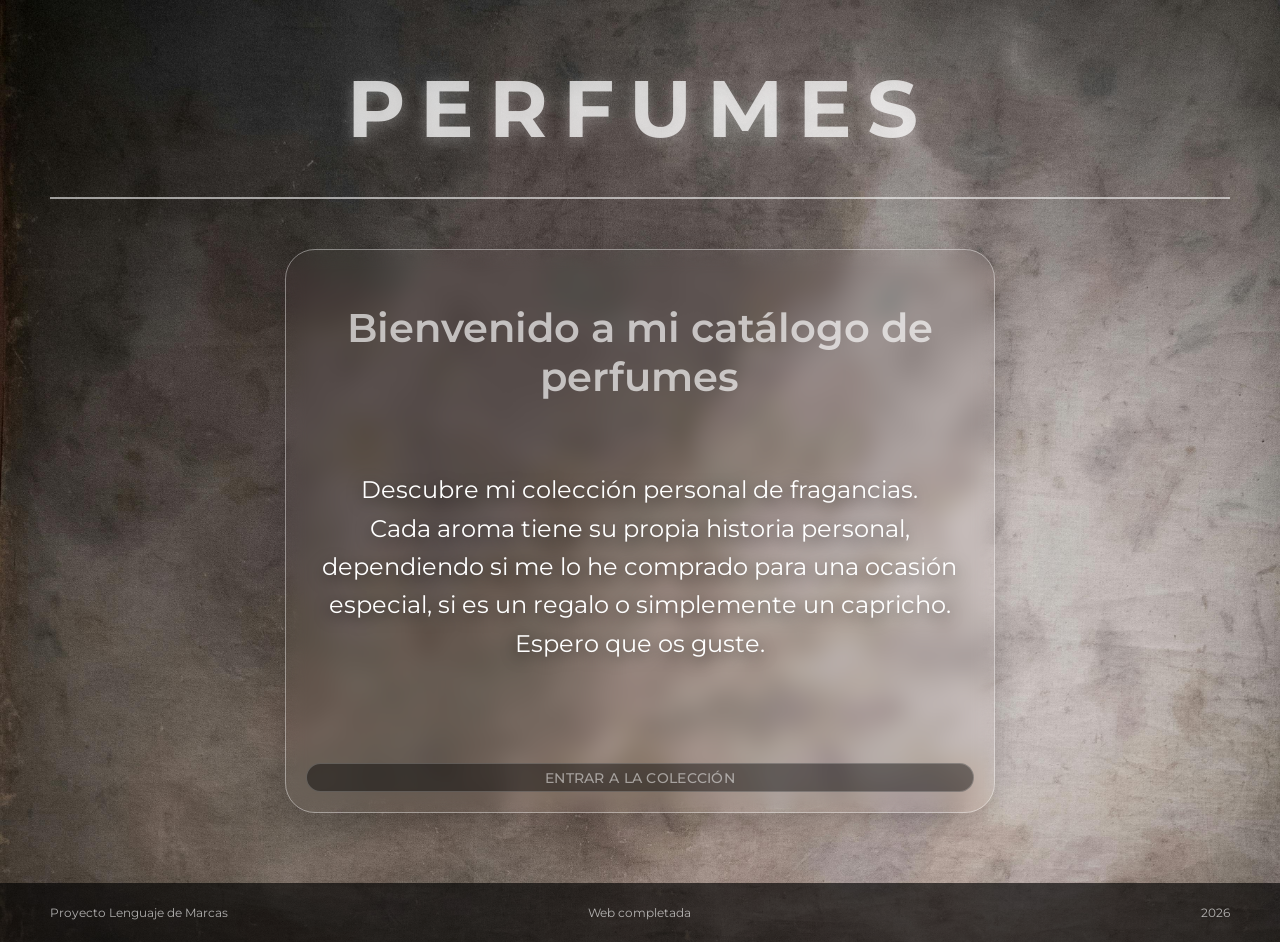
<file: index.html>
<!DOCTYPE html>
<html lang="es">
<head>
    <meta charset="UTF-8">
    <meta name="viewport" content="width=device-width, initial-scale=1.0">
    <title>Portada - Mis Perfumes</title>
    <link rel="stylesheet" type="text/css" href="css/style-index.css">
    <link href="https://fonts.googleapis.com/css2?family=Montserrat:ital,wght@0,100..900;1,100..900&display=swap" rel="stylesheet"> <!-- añadimos la fuente Montserrat desde Google Fonts, pero no la uso aún, eso en el CSS-->
    <link rel="icon" type="image/png" href="imagenes/varios/icono/iconoPerfume.png"> <!-- meterle foto en la pestaña de la web -->
</head>

<body>
<!--
- He pasado todo por la IA para que le aplique el encode a los diferentes textos. He usado Gemini
- Es algo bastante sencillito pero queda limpio al menos
- Las class las uso para las etiquetas padre y los id para las hijas, por regla general. Uso unos nombres clave para etenderme con el css
- Esta no es mi web original ni la que voy a entregar con el CSS y el JS, es una más sencilla
-->
    <header class="titulo-conjunto" >
        <h1 id="titulo-principal">PERFUMES</h1>
    </header>

<!--
- Agrupamos por secciones dentro d ela parte main de la portada, para agrupar todo correctramente
-->
    <main>
        <section class="contenedor-descripcion">
            <h2 id="titulo-descripcion">Bienvenido a mi cat&aacute;logo de perfumes</h2>
            <p id="descripcion">
                Descubre mi colecci&oacute;n personal de fragancias.
                <br>Cada aroma tiene su propia historia personal, dependiendo si me lo he comprado para una ocasión especial, si es un regalo o simplemente un capricho.
                <br>Espero que os guste.
            </p>
            <nav class="botones-navegacion">
                <a href="main.html" class="activa"> ENTRAR A LA COLECCI&Oacute;N</a> <!--al clicar en este enlace nos manda a la parte main del trabajo-->
            </nav>
        </section>
    </main>

<!--
- De igual manera, el footer lo estructuramos bien para que se pueda editar con CSS de una forma más fácil
-->
    <footer class="footer">
        <p id="nombre-footer">Proyecto Lenguaje de Marcas</p>
        <p id="datos-proyecto-footer">Web completada</p>
        <p id="año-footer">2026</p>
    </footer>


</body>

</html>
</file>
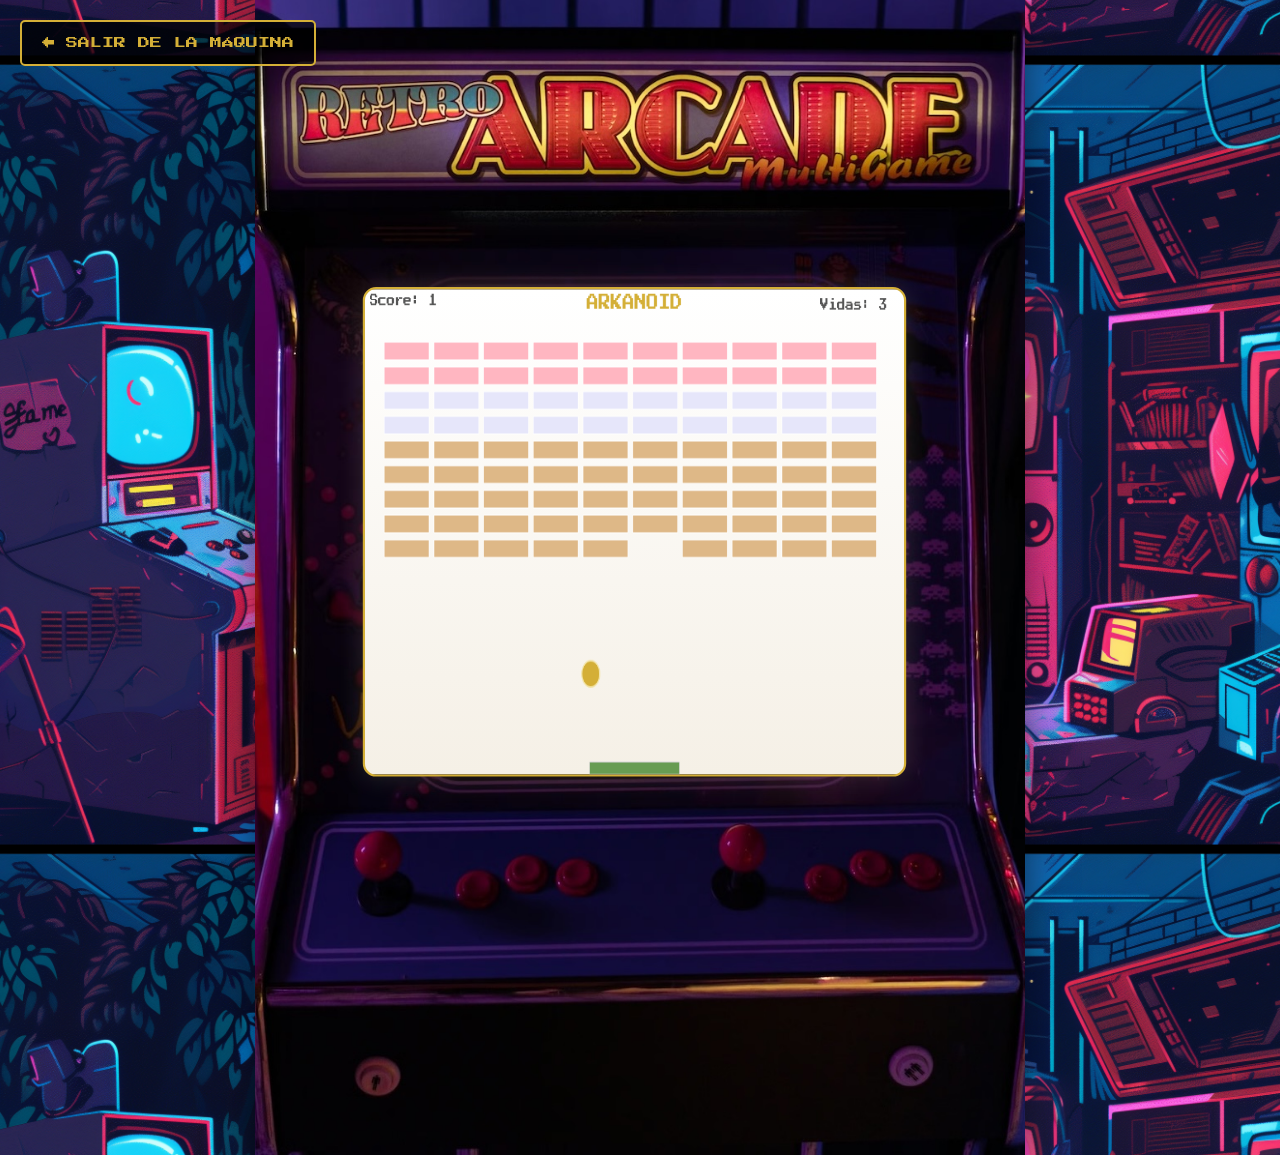
<file: arkanoid.html>
<!DOCTYPE html>
<html>
    <head>
        <meta charset="utf-8">
        <title>Arkanoid</title>
        <link rel="icon" type="image/png" href="imagenes/varios/icono/arcade-machine.png"> <!-- meterle foto en la pestaña de la web -->
        <link rel="preconnect" href="https://fonts.googleapis.com">
        <link rel="preconnect" href="https://fonts.gstatic.com" crossorigin>
        <link href="https://fonts.googleapis.com/css2?family=Montserrat:ital,wght@0,100..900;1,100..900&family=Press+Start+2P&display=swap" rel="stylesheet">
        <style>
            body{
                margin: 0;
                padding: 0;
                overflow: hidden;height: 100vh;
                background-image: url(/imagenes/varios/fondos/arcadeFondoFinal.png);
                background-size: 110%;
                background-position: center;

            }
            *{
                padding: 0;
                margin: 0;
            }
            canvas{
                margin-top: 30px;
                display: block;
                margin-left: auto;
                margin-right: auto;
            }
            
            #contenedor-arcade {
                position: relative; 
                width: 700px;
                height: 1050px;
                margin: 0 auto; 
                background-image: url('/imagenes/varios/fondos/arkanoidCopia2.jpg');
                background-size: cover;
                background-position: center;
                box-shadow: 0 15px 35px rgba(0,0,0,0.5);

                transform: scale(1.1);
                transform-origin: top center;
                margin-top: 0;
        

            }
            
            #miCanvas {
            position: absolute;
            /* Va de un blanco roto arriba a un beige muy sutil abajo */
            background: linear-gradient(180deg, #FFFFFF 0%, #F5F0E6 100%);
            border: 2px solid #D4AF37;
            border-radius: 12px;
            box-shadow: 0 0px 25px rgba(255,255,200,0.15);

            top: 22%;
            left: 14%;

            width: 70%;
            height: 42%;

            background-color: transparent;
}
    .boton-salir-arcade {
    position: fixed;
    top: 20px;
    left: 20px;
    z-index: 10000;
    font-family: 'Press Start 2P', cursive;
    font-size: 12px;
    color: #D4AF37; 
    text-decoration: none;
    padding: 15px 20px;
    background: rgba(0, 0, 0, 0.7);
    border: 2px solid #D4AF37;
    border-radius: 5px;
    transition: all 0.3s ease;
}

.boton-salir-arcade:hover {
    background: #D4AF37;
    color: black;
    transform: scale(1.1);
    box-shadow: 0 0 15px rgba(212, 175, 55, 0.5);
}
        </style>
    </head>
    <body>
        <div id = "contenedor-arcade">
        <canvas id="miCanvas" width="900" height="550"></canvas>
        </div>

        <a href="despedida.html" class="boton-salir-arcade">
        &larr; SALIR DE LA MÁQUINA
</a>
    </body>
    <script src="js/script-arkanoid.js"></script>

</html>
</file>
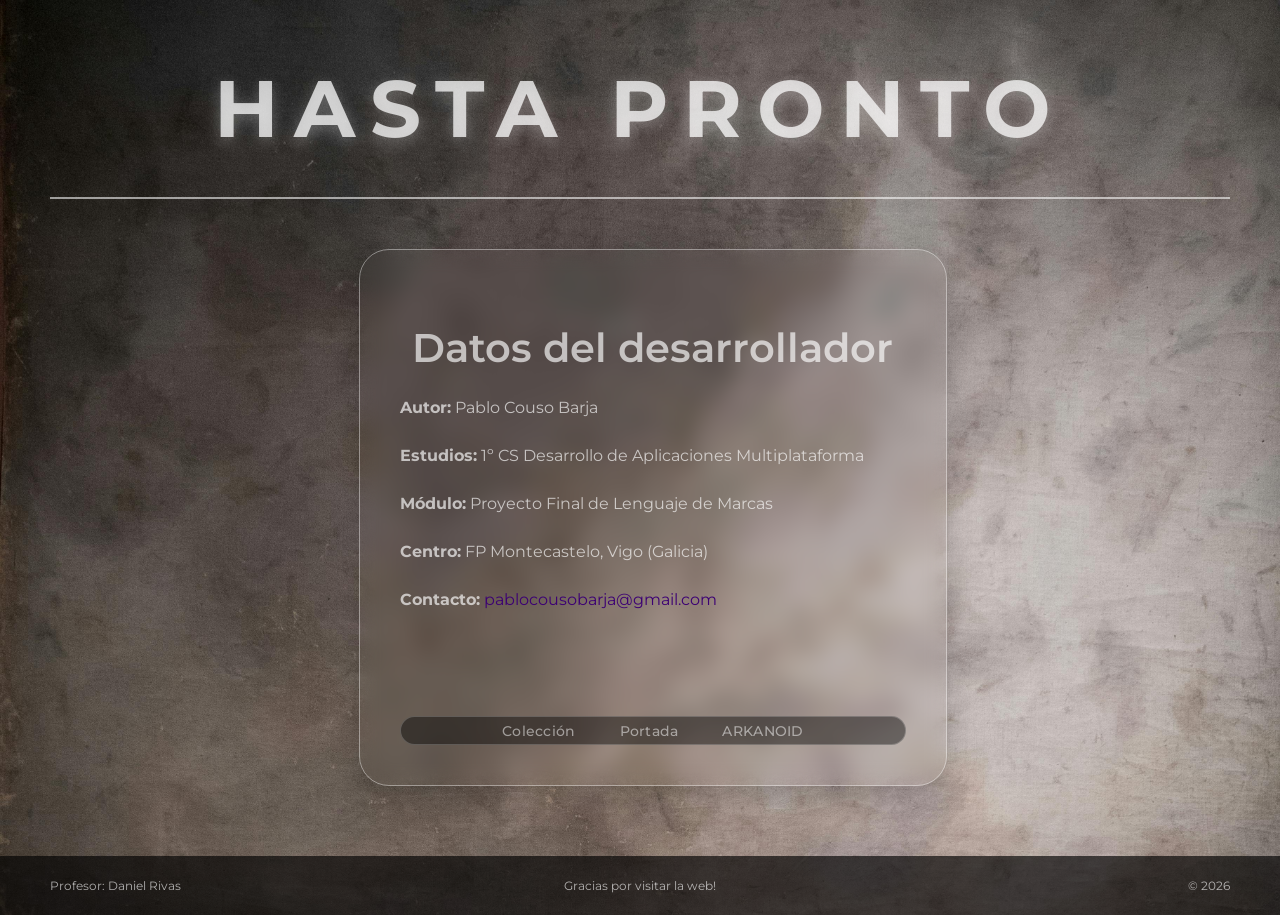
<file: despedida.html>
<!DOCTYPE html>
<html lang="es">
<head>
    <meta charset="UTF-8">
    <meta name="viewport" content="width=device-width, initial-scale=1.0">
    <title>Despedida - Mis Perfumes</title>
    <link rel="stylesheet" type="text/css" href="css/style-despedida.css">
    <link href="https://fonts.googleapis.com/css2?family=Montserrat:ital,wght@0,100..900;1,100..900&display=swap" rel="stylesheet"> <!-- añadimos la fuente Montserrat desde Google fonts-->
    <link rel="icon" type="image/png" href="imagenes/varios/icono/iconoPerfume.png"> <!-- meterle foto en la pestaña de la web -->
</head>
<body>

    <header class="titulo-conjunto">
        <h1 id="titulo-principal">HASTA PRONTO</h1>
    </header>

<!--
- Le aplicamos un mínimo de css en el propio html para que todo se vea mejor y par mostrar las diferentes fromas de aplicar CSS, bien en el propio html o en un archivo aparte (siguiente fase del proyecto)
- Usamos la etiqueta Strong para que esa parte se vea en negrita
- El a mailto: nos sirve para, a parte de que se vea el texto que queramos, en este caso mi email, una vez cliquemos, se nos redirija directamente a escribir un email a la dirección que referencio, la mia
- Lo mismo más o menos los href main e index, nos redirige al clicar al la parte que queramos d la página, o a la portada o al main
-->
    <main>
        <section class="contenedor-descripcion" style="text-align: left; padding: 40px;"> <!-- alineamos el texto a la izquierda y le damos una separación interior de 40px-->
            <h2 id="titulo-descripcion" style="text-align: center;">Datos del desarrollador</h2> <!-- alineamos al centro-->
            
            <article style="font-size: 16px; line-height: 2; margin-top: 20px;">
                <p><strong>Autor:</strong> Pablo Couso Barja</p>
                <p><strong>Estudios:</strong> 1&ordm; CS Desarrollo de Aplicaciones Multiplataforma</p>
                <p><strong>M&oacute;dulo:</strong> Proyecto Final de Lenguaje de Marcas</p>
                <p><strong>Centro:</strong> FP Montecastelo, Vigo (Galicia)</p>
                <p><strong>Contacto:</strong> <a class="email" href="mailto:pablocousobarja@gmail.com" title="Envíame un correo!">pablocousobarja@gmail.com</a></p>
            </article>

            <div style="text-align: center; margin-top: 40px;"> <!--centramos el teto y lo separamos de arriba 40px -->
                <nav class="botones-navegacion">
                    <a href="main.html">Colecci&oacute;n</a>
                    <a href="index.html">Portada</a>
                    <a href="arkanoid.html">ARKANOID</a>

                </nav>
            </div>
        </section>
    </main>

    <footer class="footer">
        <p id="nombre-footer">Profesor: Daniel Rivas</p>
        <p id="datos-proyecto-footer">Gracias por visitar la web!</p>
        <p id="colegio-footer">&copy; 2026</p>
    </footer>

</body>
</html>
</file>
<file: css/style-index.css>
body{
    margin: 0; /*que no tenga márgenes por ninguna parte */
    display: flex; /*le damos flexbox*/
    flex-direction: column; /*los contenedores se alinean en columnas, uno debajo del otro*/
    align-items: center; /*los contenedores se centran horizontalmente, es decir, las columnas se van al medio*/
    min-height: 100vh; /*hace que ocupe el 100% de la pantalla como mínimo, por lo que puede crecer. 1vh es el 1% de la altura total del navegador*/
    color: white; /*color por defecto de las letras de todo el body*/
    font-family: 'Montserrat', sans-serif; /*fuente sacada de Google Fonts  para toda la página*/
    overflow-x: hidden;/*con esto evito el scroll horizontal, ya que cualquier cosa que sobrepase el ancho se queda invisible*/
    background-image: url('../imagenes/varios/fondos/fondoMarron1.jpg'); /*inserto la imagen de fondo*/
    background-size: cover;/*hace que la imagen en este caso ocupe todo el body*/
}

.titulo-conjunto {
    width: calc(100% - 100px); /*hace que el ancho de esto deje 50px a cada lado, es para la línea de debajo del título, simple estética*/
    border-bottom: 2px solid rgba(255, 255, 255, 0.574);/*borde inferior de 2px de ancho, una línea sólida y con ese color y transparencia*/
    padding-bottom: 20px;/*espacio inferior entre la parte inferior del texto y la línea estética*/
    margin: 0 50px;/*deja margenes de 0px arriba y abajo y de 50px en izquierda y derecha*/
    text-align: center; /*el texto se alinea hacia el centro de la pantalla*/
}

#titulo-principal {
    display: block;/*es una obligación de guardar una fila para este bloque, ocupa el 100% del contenedor padre*/
    text-align:center;
    font-size: 80px; /*cambiamos el tamaño del texto*/
    color: rgba(255, 255, 255, 0.733);/*le damos un nuevo color al texto*/
    letter-spacing: 15px; /*le damos un espacio extra entre letras*/
    text-shadow: 0px 4px 15px rgba(255, 255, 255, 0.304);/*efecto de soba del texto, 0px para qu no se mueva hacia los lados, 4px la sobra se 
                                                            desplaza 4px hacia abajo y el 15px es el blur, como de borrosa es la sombra*/
    margin: 60px auto 0 auto;/*lo empuja 60px hacia abajo desde el objeto superior, auto para que calcule automaticamente ek espacio derecho, 0 para
    que no deje espacio inferior y no lo empuje desde abajo y auto para lo mismo que en derecha, en izquierda*/
    text-transform: uppercase; /*el texto va a ir siempre en mayusculas*/
    padding-bottom: 20px;/*espacio inferior desde el texto hasta el borde del contenedor*/

    width: calc(100% - 200px);/*el ancho será de el total del ancho del navegador -100px a cada lado*/
    max-width: none; /*el ancho maximo no está definido*/

}

.contenedor-descripcion {
    background-color: rgba(255, 255, 255, 0);/*definimos solo el color del fondo*/
    backdrop-filter: blur(10px);/*emborrona lo que hay detrás del elemento*/
    border: 0.5px solid rgba(255, 255, 255, 0.403);
    border-radius: 30px;
    padding: 20px;
    box-shadow: 0 8px 30px rgba(0,0,0,0.2); /*sombra alrededor de la caja, no se mueve hacia los lados, está centrada, se desplaza 8px hacia abajo y el el blur es de 30px*/
    color: #ffffffa7;
    width: 90%; /*ocpa el 90% del ancho de su padre, el body, lo demás queda vacío*/
    text-align: center;
    margin: 20px auto 70px auto;
    max-width: 700px; /*se puede estirar todo lo que quiera pero no más de 700px*/
    margin-top: 50px;
    transition: transform 0.8s ease-in-out, box-shadow 1s ease-in-out;/*transición para el :hover. Tarda 0.8s en completar la transform indicada en el hover. Empieza lenta, acelera en medio y se hace lenta al final otra vez. Lo mismo con la sombra*/
    cursor: default; /*no cambia a mano, se queda en flecha el ratón al pasar por encima de esta caja*/
}
.contenedor-descripcion:hover{
    transform: scale(1.1);/*el elemento crece un 10% de su tamaño original*/
    box-shadow: 0 30px 80px rgba(0, 0, 0, 0.794); /*aplicamos la sombra a la caja en los tiempos anteriores*/
}


#titulo-descripcion{
    font-size: 40px;
    margin-bottom: 20px;
    font-weight: 600;

}

#descripcion{
    margin-top: 70px;
    font-size: 24px;
    line-height: 1.6; /*es el interlienado dependiendo del tamaño de la fuente*/
    color: white;
    text-shadow: 0px 4px 15px rgba(0, 0, 0, 0.6);
}

.botones-navegacion{
    background: rgba(4, 4, 4, 0.44); /*color fondo de nuestra cajita*/
    border: 1px solid rgba(255, 255, 255, 0.2); /*fino borde de la cajita*/
    border-radius: 999px; /*el border-radius nos hace las esquinas redondeadas, 999px lo hace muy redondo*/
    margin-top: 100px;
    padding: 4px; /*el padding es la separación interior entre el texto y los bordes de la caja que lo contiene*/
    display: block; /*le volvemos a dar la propiedad flexbox*/
    gap: 10px;/*añadimos 10px de separación entre los elementos*/
}

.botones-navegacion a { /*todos los enlaces dentro de botones-navegacion*/
    text-decoration: none; /*le quita el subrayado de los enlaces que tienen por defecto*/
    color: rgba(255, 255, 255, 0.5); /*color del texto de los enlaces*/
    font-size: 14px; 
    font-weight: 500; /*grosor de la letra, 500 es un grosor medio*/
    font-family: Montserrat;
    letter-spacing: 0.02em;/*espacio entre letras, en este caso muy pequeño*/
    padding: 7px 20px; /*espacio interior, 7px desde el texto hasta el borde superior e inferior y 20 a los laterales*/
    border-radius: 999px; /*forma redonda de la caja que contiene cada enlace*/
    cursor: pointer; /*aseguramos que al pasar el ratón por encima cambie de flecha a mano, es una buena práctica*/
    transition: background 0.25s ease, color 0.25s ease, transform 0.25s ease, padding 0.25s ease; /*le decimos al navegador que los cambios ocurran en estos tiempos y no de golpe
    al crear el efevto :hover posteriormente. El fondo cambiará en 0.25s, ease hace que la animacion empiece rapido y termine lenta, le da suavidad.
    color lo mismo, el texto cambiará de color en 0.25s y de forma suave, transform hace que al crecer el botón tarde 0.25s se forma suave y para que se ensanche el botón
    con el padding lo haga en 0.25s y suave*/    
}
    

/*definimos lo que pasa al pasar el raton por encima, que lo hace en las condiciones anteriores de transition*/
.botones-navegacion a:hover{
    background: rgba(255, 255, 255, 0.18);
    color: white;
    transform: scale(1.06);/*crece de tamaño con un zoom suave como hemos descrito en transition, un 6% en concreto*/
    padding: 7px 24px; /*aumenta el espacio interior arriba y abajo de 4 a 7px y a los lados de 20 a 24px*/
}


.footer{
    display: grid;
    grid-template-columns: 1fr 1fr 1fr;/*divide el footer en 3 columnas del mismo tamaño y cada una ocupa 1 fracción del espacio total*/
    padding: 10px 50px; /* Añadimos margen a los lados para que no se pegue a los bordes */
    box-sizing: border-box;
    margin-top: auto; /* Esto lo empuja al final */
    background: rgba(0, 0, 0, 0.656); /* Fondo oscuro para que el texto blanco resalte */
    color: rgba(255, 255, 255, 0.644);
    font-size: 12px;
    width: 100%;
}

/*ubicamos cada parte en una zona de la pantalla horizontalmente*/
#nombre-footer { 
    text-align: left; 
}
#datos-proyecto-footer { 
    text-align: center; 
}
#año-footer { 
    text-align: right; 
}

@media (max-width: 768px) {
    
    /* aquí reducimos el tamaño del título para que quepa en el teléfono*/
    #titulo-principal {
        font-size: 40px;
        letter-spacing: 5px;
        width: 100%;
        margin-top: 30px;
    }


    .botones-navegacion{
        margin: 0 auto; /*aseguramos que se centren*/
    }
    /* el grid lo pasamos a 1 columna en vez de 3, para que se vea perfecto */
    .todos-perfumes {
        grid-template-columns: 1fr;
        width: 90%;
    }

    /*reducimos el tamaño de la caja */
    .contenedor-descripcion {
        width: 80%;
        padding: 15px;
    }

    /*pasamos el grid del footer también a 1 columna centrada */
    .footer {
        grid-template-columns: 1fr;
        gap: 15px;
    }
    
    #nombre-footer, #datos-proyecto-footer, #año-footer {
        text-align: center;
        margin-bottom: 10px;
    }

    /*ajustamos el modal para que no se nos salga de la pantalla */
    .modal {
        width: 95%;
        padding: 1rem;

    }
}
</file>
<file: css/style-despedida.css>
body{
    margin: 0; /*que no tenga márgenes por ninguna parte */
    display: flex; /*le damos flexbox*/
    flex-direction: column; /*los contenedores se alinean en columnas, uno debajo del otro*/
    align-items: center; /*los contenedores se centran horizontalmente, es decir, las columnas se van al medio*/
    min-height: 100vh; /*hace que ocupe el 100% de la pantalla como mínimo, por lo que puede crecer. 1vh es el 1% de la altura total del navegador*/
    color: white; /*color por defecto de las letras de todo el body*/
    font-family: 'Montserrat', sans-serif; /*fuente sacada de Google Fonts  para toda la página*/
    overflow-x: hidden;/*con esto evito el scroll horizontal, ya que cualquier cosa que sobrepase el ancho se queda invisible*/
    background-image: url('../imagenes/varios/fondos/fondoMarron1.jpg'); /*inserto la imagen de fondo*/
    background-size: cover;/*hace que la imagen en este caso ocupe todo el body*/
}

.titulo-conjunto {
    width: calc(100% - 100px); /*hace que el ancho de esto deje 50px a cada lado, es para la línea de debajo del título, simple estética*/
    border-bottom: 2px solid rgba(255, 255, 255, 0.574);/*borde inferior de 2px de ancho, una línea sólida y con ese color y transparencia*/
    padding-bottom: 20px;/*espacio inferior entre la parte inferior del texto y la línea estética*/
    margin: 0 50px;/*deja margenes de 0px arriba y abajo y de 50px en izquierda y derecha*/
    text-align: center; /*el texto se alinea hacia el centro de la pantalla*/
}

#titulo-principal {
    display: block;/*es una obligación de guardar una fila para este bloque, ocupa el 100% del contenedor padre*/
    text-align:center;
    font-size: 80px; /*cambiamos el tamaño del texto*/
    color: rgba(255, 255, 255, 0.733);/*le damos un nuevo color al texto*/
    letter-spacing: 15px; /*le damos un espacio extra entre letras*/
    text-shadow: 0px 4px 15px rgba(255, 255, 255, 0.304);/*efecto de soba del texto, 0px para qu no se mueva hacia los lados, 4px la sobra se 
                                                            desplaza 4px hacia abajo y el 15px es el blur, como de borrosa es la sombra*/
    margin: 60px auto 0 auto;/*lo empuja 60px hacia abajo desde el objeto superior, auto para que calcule automaticamente ek espacio derecho, 0 para
    que no deje espacio inferior y no lo empuje desde abajo y auto para lo mismo que en derecha, en izquierda*/
    text-transform: uppercase; /*el texto va a ir siempre en mayusculas*/
    padding-bottom: 20px;/*espacio inferior desde el texto hasta el borde del contenedor*/

    width: calc(100% - 200px);/*el ancho será de el total del ancho del navegador -100px a cada lado*/
    max-width: none; /*el ancho maximo no está definido*/

}

.contenedor-descripcion {
    background-color: rgba(255, 255, 255, 0);/*definimos solo el color del fondo*/
    backdrop-filter: blur(10px);/*emborrona lo que hay detrás del elemento*/
    border: 0.5px solid rgba(255, 255, 255, 0.403);
    border-radius: 30px;
    padding: 20px;
    box-shadow: 0 8px 30px rgba(0,0,0,0.2); /*sombra alrededor de la caja, no se mueve hacia los lados, está centrada, se desplaza 8px hacia abajo y el el blur es de 30px*/
    color: #ffffffa7;
    width: 90%; /*ocpa el 90% del ancho de su padre, el body, lo demás queda vacío*/
    text-align: center;
    margin: 20px auto 70px auto;
    max-width: 700px; /*se puede estirar todo lo que quiera pero no más de 700px*/
    margin-top: 50px;
    transition: transform 0.8s ease-in-out, box-shadow 1s ease-in-out;/*transición para el :hover. Tarda 0.8s en completar la transform indicada en el hover. Empieza lenta, acelera en medio y se hace lenta al final otra vez. Lo mismo con la sombra*/
    cursor: default; /*no cambia a mano, se queda en flecha el ratón al pasar por encima de esta caja*/
}
.contenedor-descripcion:hover{
    transform: scale(1.1);/*el elemento crece un 10% de su tamaño original*/
    box-shadow: 0 30px 80px rgba(0, 0, 0, 0.794); /*aplicamos la sombra a la caja en los tiempos anteriores*/
}


#titulo-descripcion{
    font-size: 40px;
    margin-bottom: 20px;
    font-weight: 600;

}

#descripcion{
    margin-top: 70px;
    font-size: 24px;
    line-height: 1.6; /*es el interlienado dependiendo del tamaño de la fuente*/
    color: white;
    text-shadow: 0px 4px 15px rgba(0, 0, 0, 0.6);
}

.botones-navegacion{
    background: rgba(4, 4, 4, 0.44); /*color fondo de nuestra cajita*/
    border: 1px solid rgba(255, 255, 255, 0.2); /*fino borde de la cajita*/
    border-radius: 999px; /*el border-radius nos hace las esquinas redondeadas, 999px lo hace muy redondo*/
    margin-top: 100px;
    padding: 4px; /*el padding es la separación interior entre el texto y los bordes de la caja que lo contiene*/
    display: block; /*le volvemos a dar la propiedad flexbox*/
    gap: 10px;/*añadimos 10px de separación entre los elementos*/
}

.botones-navegacion a { /*todos los enlaces dentro de botones-navegacion*/
    text-decoration: none; /*le quita el subrayado de los enlaces que tienen por defecto*/
    color: rgba(255, 255, 255, 0.5); /*color del texto de los enlaces*/
    font-size: 14px; 
    font-weight: 500; /*grosor de la letra, 500 es un grosor medio*/
    font-family: Montserrat;
    letter-spacing: 0.02em;/*espacio entre letras, en este caso muy pequeño*/
    padding: 7px 20px; /*espacio interior, 7px desde el texto hasta el borde superior e inferior y 20 a los laterales*/
    border-radius: 999px; /*forma redonda de la caja que contiene cada enlace*/
    cursor: pointer; /*aseguramos que al pasar el ratón por encima cambie de flecha a mano, es una buena práctica*/
    transition: background 0.25s ease, color 0.25s ease, transform 0.25s ease, padding 0.25s ease; /*le decimos al navegador que los cambios ocurran en estos tiempos y no de golpe
    al crear el efevto :hover posteriormente. El fondo cambiará en 0.25s, ease hace que la animacion empiece rapido y termine lenta, le da suavidad.
    color lo mismo, el texto cambiará de color en 0.25s y de forma suave, transform hace que al crecer el botón tarde 0.25s se forma suave y para que se ensanche el botón
    con el padding lo haga en 0.25s y suave*/    
}
    

/*definimos lo que pasa al pasar el raton por encima, que lo hace en las condiciones anteriores de transition*/
.botones-navegacion a:hover{
    background: rgba(255, 255, 255, 0.18);
    color: white;
    transform: scale(1.06);/*crece de tamaño con un zoom suave como hemos descrito en transition, un 6% en concreto*/
    padding: 7px 24px; /*aumenta el espacio interior arriba y abajo de 4 a 7px y a los lados de 20 a 24px*/
}

.email{
    text-decoration: none;
    color: rgb(60, 1, 116);
}

.footer{
    display: grid;
    grid-template-columns: 1fr 1fr 1fr;/*divide el footer en 3 columnas del mismo tamaño y cada una ocupa 1 fracción del espacio total*/
    padding: 10px 50px; /* Añadimos margen a los lados para que no se pegue a los bordes */
    box-sizing: border-box;
    margin-top: auto; /* Esto lo empuja al final */
    background: rgba(0, 0, 0, 0.656); /* Fondo oscuro para que el texto blanco resalte */
    color: rgba(255, 255, 255, 0.644);
    font-size: 12px;
    width: 100%;
}

/*ubicamos cada parte en una zona de la pantalla horizontalmente*/
#nombre-footer { 
    text-align: left; 
}
#datos-proyecto-footer { 
    text-align: center; 
}
#colegio-footer { 
    text-align: right; 
}

@media (max-width: 768px) {
    
    /* aquí reducimos el tamaño del título para que quepa en el teléfono*/
    #titulo-principal {
        font-size: 40px;
        letter-spacing: 5px;
        width: 100%;
        margin-top: 30px;
    }


    .botones-navegacion{
        margin: 0 auto; /*aseguramos que se centren*/
    }
    /* el grid lo pasamos a 1 columna en vez de 3, para que se vea perfecto */
    .todos-perfumes {
        width: 90%;
    }

    /*reducimos el tamaño de la caja */
    .contenedor-descripcion {
        width: 80%;
        padding: 15px;
    }

    /*pasamos el grid del footer también a 1 columna centrada */
    .footer {
        grid-template-columns: 1fr;
        gap: 15px;
    }
    
    #nombre-footer, #datos-proyecto-footer, #colegio-footer {
        text-align: center;
        margin-bottom: 10px;
    }
}
</file>
